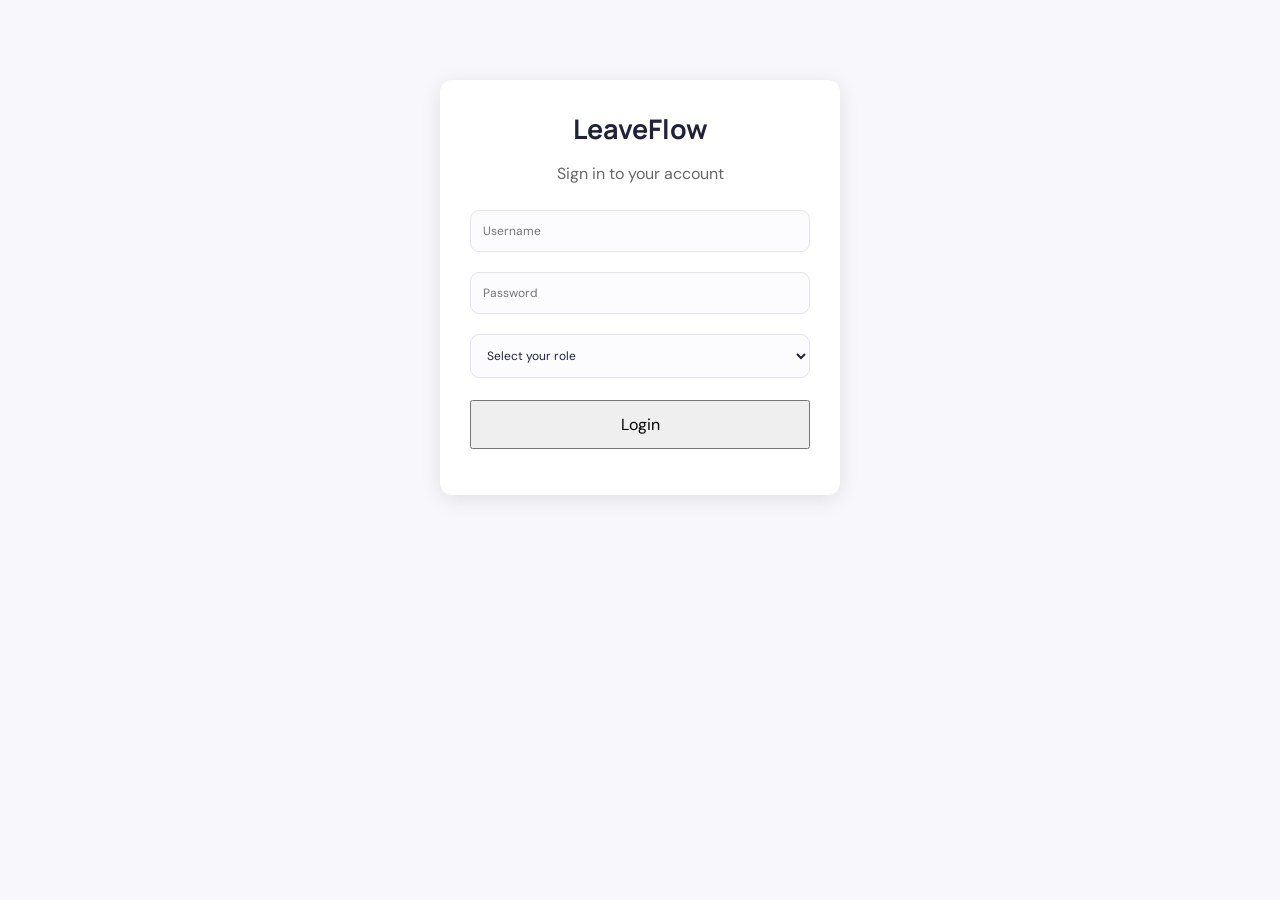
<file: frontend/web/login.html>
<!DOCTYPE html>
<html lang="en">
<head>
    <meta charset="UTF-8">
    <meta name="viewport" content="width=device-width, initial-scale=1.0">
    <title>LeaveFlow | Login</title>
    <link rel="stylesheet" href="style.css">
    <style>
        .login-container {
            max-width: 400px;
            margin: 80px auto;
            padding: 30px;
            background: white;
            border-radius: 12px;
            box-shadow: 0 4px 20px rgba(0, 0, 0, 0.1);
        }

        .login-container h1 {
            text-align: center;
            margin-bottom: 10px;
        }

        .login-container p {
            text-align: center;
            color: #666;
        }

        .login-container input,
        .login-container select {
            width: 100%;
            padding: 12px;
            margin: 10px 0;
            box-sizing: border-box;
        }

        .login-container button {
            width: 100%;
            padding: 12px;
            margin-top: 12px;
            cursor: pointer;
        }

        #message {
            margin-top: 15px;
            color: #c0392b;
        }
    </style>
</head>
<body>
    <div class="login-container">
        <h1>LeaveFlow</h1>
        <p>Sign in to your account</p>

        <form id="loginForm">
            <input
                type="text"
                id="username"
                placeholder="Username"
                autocomplete="username"
                required
            >

            <input
                type="password"
                id="password"
                placeholder="Password"
                autocomplete="current-password"
                required
            >

            <select id="role" required>
                <option value="">Select your role</option>
                <option value="employee">Employee</option>
                <option value="admin">Admin</option>
            </select>

            <button type="submit">Login</button>
        </form>

        <p id="message" role="alert"></p>
    </div>

    <script>
        document.getElementById("loginForm").addEventListener("submit", async function(event) {
            event.preventDefault();

            const response = await fetch("/login", {
                method: "POST",
                headers: {
                    "Content-Type": "application/json"
                },
                body: JSON.stringify({
                    username: document.getElementById("username").value.trim(),
                    password: document.getElementById("password").value,
                    role: document.getElementById("role").value
                })
            });

            const result = await response.json();

            if (response.ok) {
                window.location.href = result.redirect;
            } else {
                document.getElementById("message").textContent =
                    result.message || "Login failed.";
            }
        });
    </script>
</body>
</html>
</file>
<file: frontend/web/style.css>
@import url('https://fonts.googleapis.com/css2?family=DM+Sans:wght@400;500;600;700&family=Manrope:wght@400;500;600;700;800&display=swap');

:root {
    --ink: #20213b;
    --muted: #85869b;
    --purple: #6c55e8;
    --border: #ececf4;
    --surface: #ffffff;
    --background: #f7f7fc;
}

* {
    box-sizing: border-box;
}

body {
    margin: 0;
    background: var(--background);
    color: var(--ink);
    font-family: "DM Sans", sans-serif;
}

button, input, select, textarea {
    font: inherit;
}

.app {
    min-height: 100vh;
}

.sidebar {
    width: 245px;
    background: #fff;
    border-right: 1px solid var(--border);
    padding: 28px 18px;
    position: fixed;
    inset: 0 auto 0 0;
    display: flex;
    flex-direction: column;
    z-index: 2;
}

.brand {
    display: flex;
    align-items: center;
    gap: 11px;
    padding: 0 8px 36px;
}

.brand-icon {
    background: var(--purple);
    color: white;
    border-radius: 12px;
    width: 43px;
    height: 43px;
    display: grid;
    place-items: center;
    font-size: 23px;
    font-weight: 800;
}

.brand h2, .brand p, .sidebar-bottom p {
    margin: 0;
}

.brand h2 {
    font-family: Manrope, sans-serif;
    font-size: 19px;
}

.brand p, .sidebar-bottom p {
    color: var(--muted);
    font-size: 11px;
    margin-top: 3px;
}

.nav-heading, .eyebrow {
    color: var(--muted);
    font-size: 10px;
    font-weight: 700;
    letter-spacing: 1.5px;
}

.nav-heading {
    padding: 0 12px;
    margin-bottom: 12px;
}

nav {
    display: grid;
    gap: 7px;
}

.nav-link {
    text-decoration: none;
    color: #73748a;
    padding: 13px 12px;
    border-radius: 10px;
    font-size: 13px;
    font-weight: 600;
}

.nav-link:hover, .nav-link.active {
    color: var(--purple);
    background: #f0edff;
}

.sidebar-bottom {
    display: flex;
    align-items: center;
    gap: 10px;
    margin-top: auto;
    padding: 18px 8px 0;
    border-top: 1px solid var(--border);
    font-size: 12px;
}

.avatar {
    width: 37px;
    height: 37px;
    border-radius: 50%;
    display: grid;
    place-items: center;
    color: #fff;
    background: #8270ed;
    font-weight: 700;
}

.main {
    margin-left: 245px;
    padding: 30px 36px 20px;
    max-width: 1800px;
}

.topbar, .stat-top, .panel-heading {
    display: flex;
    align-items: center;
    justify-content: space-between;
}

.topbar {
    margin-bottom: 25px;
}

.topbar .eyebrow, .panel .eyebrow {
    margin: 0 0 7px;
}

h1, h2, h3, p {
    overflow-wrap: anywhere;
}

h1, .panel-heading h2 {
    font-family: Manrope, sans-serif;
    margin: 0;
}

h1 {
    font-size: 27px;
}

.today {
    background: white;
    border: 1px solid var(--border);
    border-radius: 30px;
    padding: 11px 15px;
    font-size: 12px;
    color: #68697e;
}

.today:first-letter {
    color: #29ae7b;
}

.welcome {
    min-height: 175px;
    border-radius: 18px;
    padding: 30px 34px;
    background: linear-gradient(110deg, #5945ce, #8874f4);
    color: white;
    display: flex;
    align-items: center;
    justify-content: space-between;
    overflow: hidden;
}

.welcome .eyebrow {
    color: #d9d2ff;
}

.welcome h2 {
    font: 800 27px Manrope, sans-serif;
    margin: 12px 0 8px;
}

.welcome p:last-child {
    color: #e6e1ff;
    font-size: 13px;
}

.welcome-symbol {
    font-size: 100px;
    color: #c5baff;
    opacity: .7;
}

.stats {
    display: grid;
    grid-template-columns: repeat(4, minmax(0, 1fr));
    gap: 16px;
    margin: 24px 0;
}

.stat-card, .panel {
    background: var(--surface);
    border: 1px solid var(--border);
    border-radius: 15px;
    padding: 20px;
    min-width: 0;
}

.stat-top {
    font-size: 12px;
    color: #77788d;
    gap: 8px;
}

.stat-icon {
    width: 34px;
    height: 34px;
    display: grid;
    place-items: center;
    border-radius: 10px;
    font-size: 17px;
}

.purple { color: #7059e8; background: #efebff; }
.orange { color: #d88835; background: #fff3e5; }
.green { color: #269e76; background: #e4f8ef; }
.blue { color: #398cda; background: #e9f4ff; }

.stat-card h2 {
    font: 800 27px Manrope, sans-serif;
    margin: 18px 0 4px;
}

.stat-card h2 small {
    font: 500 12px "DM Sans", sans-serif;
    color: var(--muted);
}

.stat-card > p {
    color: var(--muted);
    font-size: 11px;
    margin-bottom: 0;
}

.content-grid {
    display: grid;
    grid-template-columns: minmax(0, 1fr) minmax(0, 1fr);
    gap: 22px;
}

.panel {
    padding: 25px;
}

.panel-heading {
    margin-bottom: 24px;
}

.panel-heading h2 {
    font-size: 18px;
}

.heading-icon {
    width: 36px;
    height: 36px;
    display: grid;
    place-items: center;
    background: #f0edff;
    color: var(--purple);
    border-radius: 10px;
}

form label {
    display: block;
    font-size: 12px;
    font-weight: 700;
    margin: 16px 0 8px;
}

input, select, textarea {
    width: 100%;
    padding: 12px;
    color: var(--ink);
    background: #fcfcff;
    border: 1px solid #e4e4ef;
    border-radius: 9px;
    outline: none;
    font-size: 12px;
}

input:focus, select:focus, textarea:focus {
    border-color: #9988f5;
    box-shadow: 0 0 0 3px #efedff;
}

textarea {
    resize: vertical;
}

.form-row {
    display: grid;
    grid-template-columns: 1fr 1fr;
    gap: 13px;
}

.duration {
    background: #f3f0ff;
    color: #6652c9;
    border-radius: 9px;
    padding: 12px;
    margin-top: 15px;
    font-size: 12px;
}

.primary-button {
    width: 100%;
    background: var(--purple);
    color: white;
    border: none;
    padding: 14px;
    border-radius: 9px;
    margin-top: 17px;
    font-weight: 700;
    font-size: 12px;
    cursor: pointer;
    transition: background .2s, transform .2s;
}

.primary-button:hover {
    background: #5942d2;
    transform: translateY(-1px);
}

.form-note {
    color: var(--muted);
    text-align: center;
    font-size: 10px;
    margin: 12px 0 0;
}

.empty-state {
    text-align: center;
    padding: 45px 12px;
}

.empty-icon {
    width: 58px;
    height: 58px;
    margin: auto;
    display: grid;
    place-items: center;
    background: #f1efff;
    color: var(--purple);
    border-radius: 17px;
    font-size: 25px;
}

.empty-state h3 {
    font: 700 15px Manrope, sans-serif;
    margin: 17px 0 8px;
}

.empty-state p {
    color: var(--muted);
    font-size: 12px;
    line-height: 1.7;
}

.request-item {
    border: 1px solid var(--border);
    border-radius: 10px;
    padding: 14px;
    margin-bottom: 10px;
}

.request-item h3 {
    font-size: 13px;
    margin: 0 0 7px;
}

.request-item p {
    font-size: 11px;
    color: var(--muted);
    margin: 5px 0;
}

.status {
    display: inline-block;
    border-radius: 20px;
    padding: 5px 9px;
    background: #fff3d9;
    color: #a46b13;
    font-size: 10px;
    font-weight: 700;
}

footer {
    color: #9b9bad;
    font-size: 10px;
    text-align: center;
    padding: 25px 0 5px;
}

@media (max-width: 1100px) {
    .stats {
        grid-template-columns: repeat(2, minmax(0, 1fr));
    }

    .content-grid {
        grid-template-columns: 1fr;
    }
}

@media (max-width: 650px) {
    .sidebar {
        position: static;
        width: 100%;
        padding: 15px;
    }

    .brand {
        padding-bottom: 15px;
    }

    .nav-heading, .sidebar-bottom {
        display: none;
    }

    nav {
        grid-template-columns: repeat(3, minmax(0, 1fr));
    }

    .nav-link {
        text-align: center;
        font-size: 11px;
        padding: 10px 4px;
    }

    .main {
        margin-left: 0;
        padding: 22px 15px;
    }

    h1 {
        font-size: 22px;
    }

    .today {
        display: none;
    }

    .welcome {
        padding: 23px;
    }

    .welcome h2 {
        font-size: 23px;
    }

    .welcome-symbol {
        font-size: 55px;
    }

    .stat-card, .panel {
        padding: 15px;
    }

    .stat-card h2 {
        font-size: 23px;
    }

    .form-row {
        grid-template-columns: 1fr;
        gap: 0;
    }
}


/* Admin action buttons */
.admin-actions {
    display: flex;
    gap: 12px;
    margin-top: 16px;
}

.admin-actions button {
    flex: 1;
    padding: 12px 20px;
    border: none;
    border-radius: 10px;
    font-size: 14px;
    font-weight: 600;
    cursor: pointer;
}

.admin-actions .primary-button {
    background-color: #6953e8;
    color: white;
}

.admin-actions .reject-button {
    background-color: #fee2e2;
    color: #b91c1c;
}

.admin-actions button:hover {
    opacity: 0.85;
}

.status.approved {
    background-color: #dcfce7;
    color: #166534;
}

.status.rejected {
    background-color: #fee2e2;
    color: #b91c1c;
}

.status.pending {
    background-color: #fef3c7;
    color: #92400e;
}
</file>
